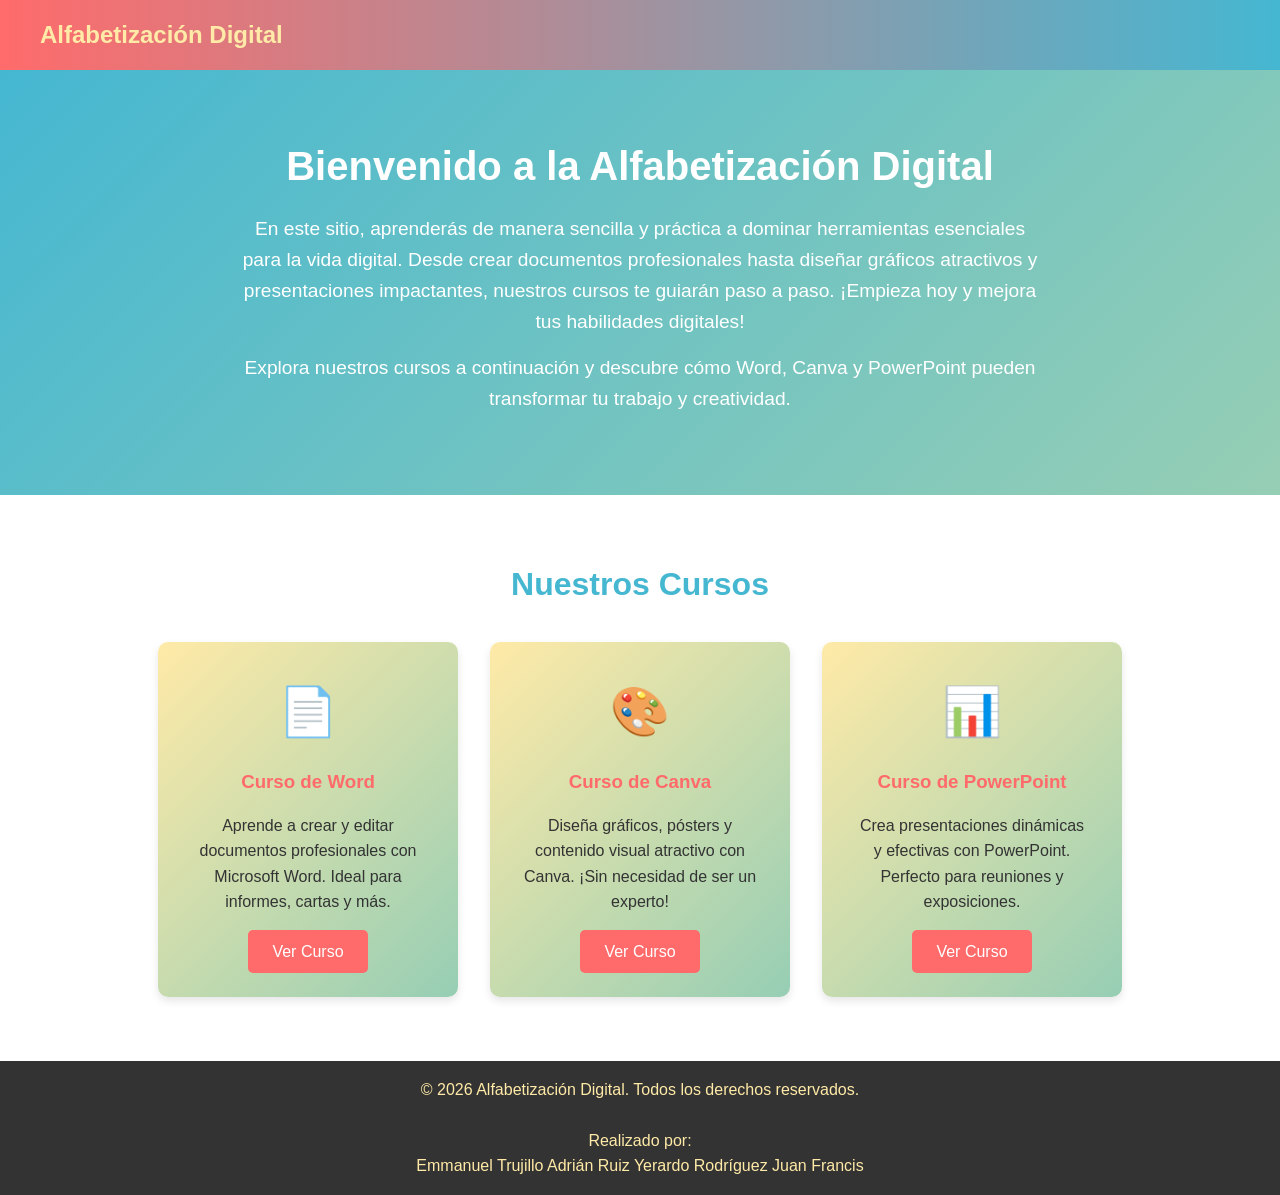
<file: index.html>
<!DOCTYPE html>
<html lang="es">
<head>
    <meta charset="UTF-8">
    <meta name="viewport" content="width=device-width, initial-scale=1.0">
    <title>Alfabetización Digital - Inicio</title>
    <link rel="stylesheet" href="styles.css">
</head>
<body>
    <header>
        <nav>
            <div class="logo">Alfabetización Digital</div>

            </div>
        </nav>
    </header>
    <main>
        <section class="hero">
            <h1>Bienvenido a la Alfabetización Digital</h1>
            <p>En este sitio, aprenderás de manera sencilla y práctica a dominar herramientas esenciales para la vida digital. Desde crear documentos profesionales hasta diseñar gráficos atractivos y presentaciones impactantes, nuestros cursos te guiarán paso a paso. ¡Empieza hoy y mejora tus habilidades digitales!</p>
            <p>Explora nuestros cursos a continuación y descubre cómo Word, Canva y PowerPoint pueden transformar tu trabajo y creatividad.</p>
        </section>
        <section class="cursos">
            <h2>Nuestros Cursos</h2>
            <div class="tarjetas">
                <div class="tarjeta">
                    <div class="icono">📄</div>
                    <h3>Curso de Word</h3>
                    <p>Aprende a crear y editar documentos profesionales con Microsoft Word. Ideal para informes, cartas y más.</p>
                    <a href="word.html" class="btn">Ver Curso</a>
                </div>
                <div class="tarjeta">
                    <div class="icono">🎨</div>
                    <h3>Curso de Canva</h3>
                    <p>Diseña gráficos, pósters y contenido visual atractivo con Canva. ¡Sin necesidad de ser un experto!</p>
                    <a href="canva.html" class="btn">Ver Curso</a>
                </div>
                <div class="tarjeta">
                    <div class="icono">📊</div>
                    <h3>Curso de PowerPoint</h3>
                    <p>Crea presentaciones dinámicas y efectivas con PowerPoint. Perfecto para reuniones y exposiciones.</p>
                    <a href="powerpoint.html" class="btn">Ver Curso</a>
                </div>
            </div>
        </section>
    </main>
    <footer>
        <p>&copy; 2026 Alfabetización Digital. Todos los derechos reservados.</p><br>
        <p>Realizado por: </p>
        <p>Emmanuel Trujillo Adrián Ruiz Yerardo Rodríguez Juan Francis

</p>
    </footer>
   
</body>
</html>
</file>
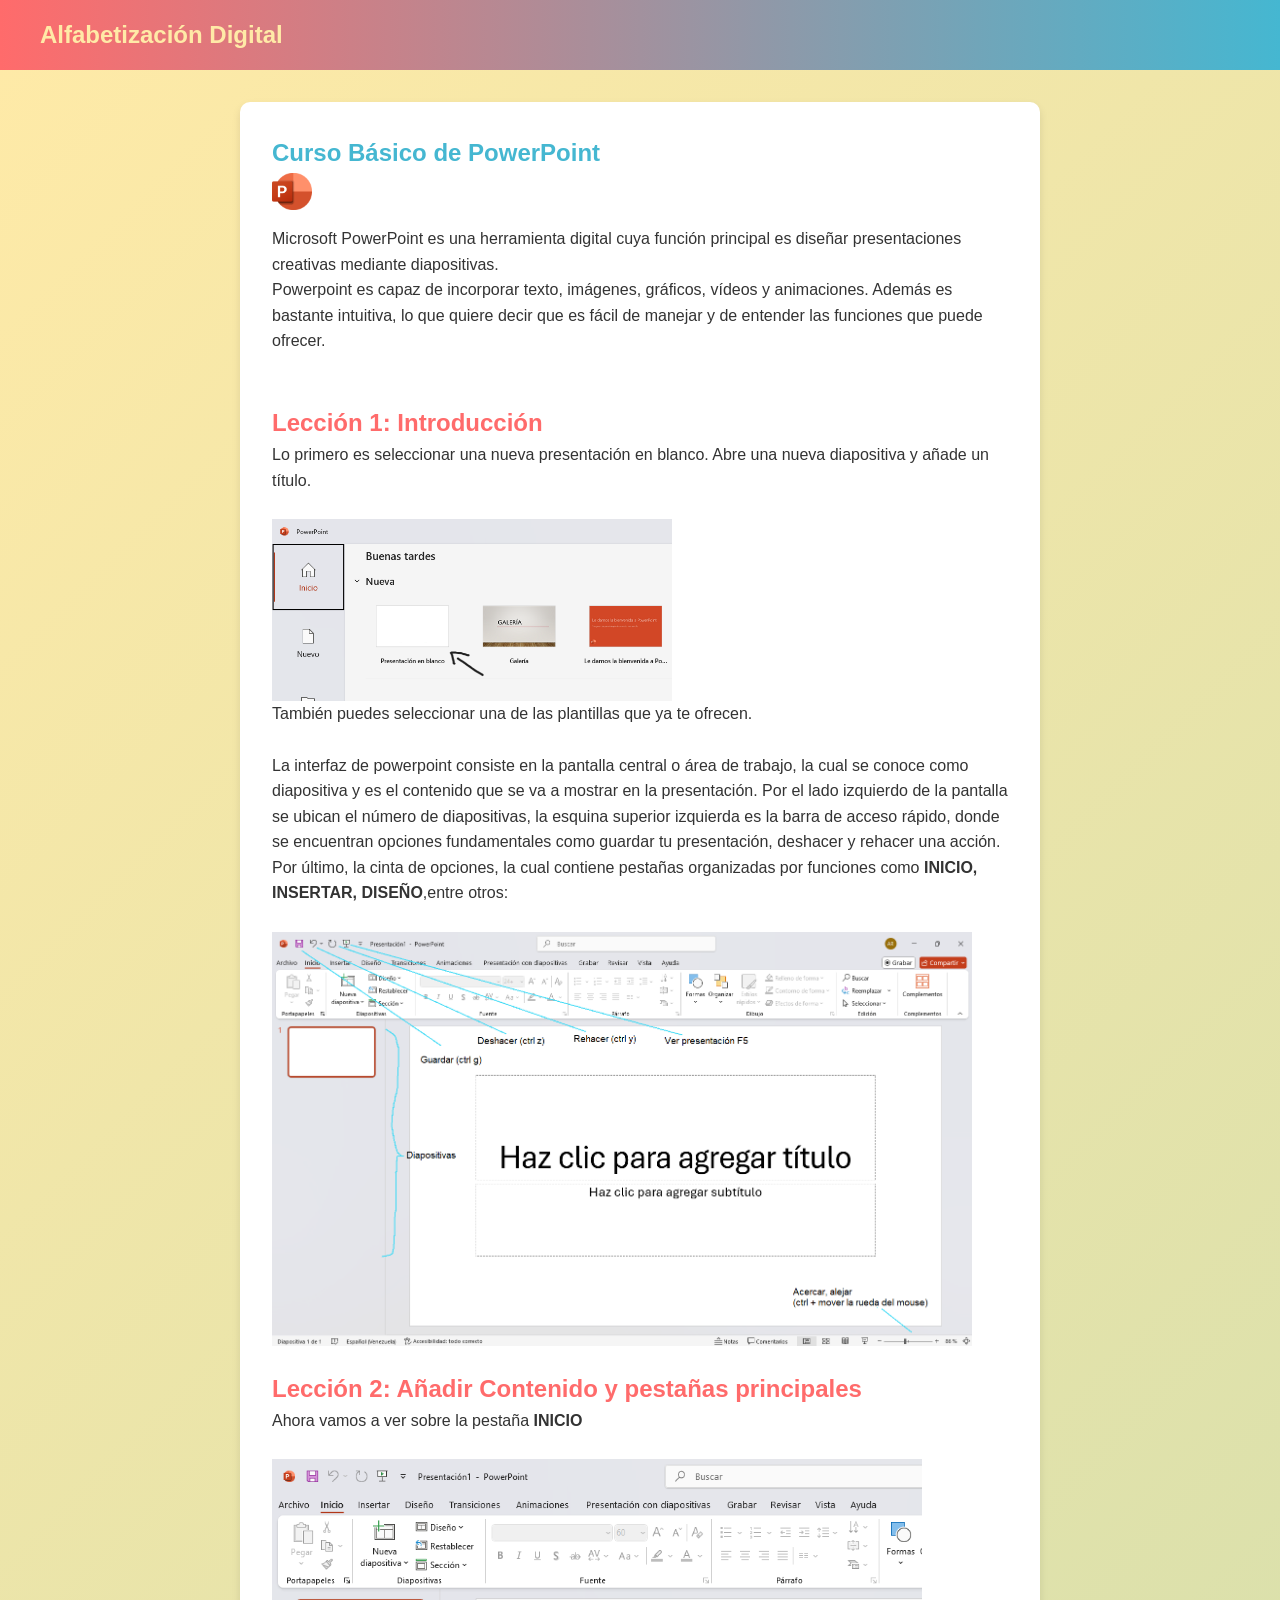
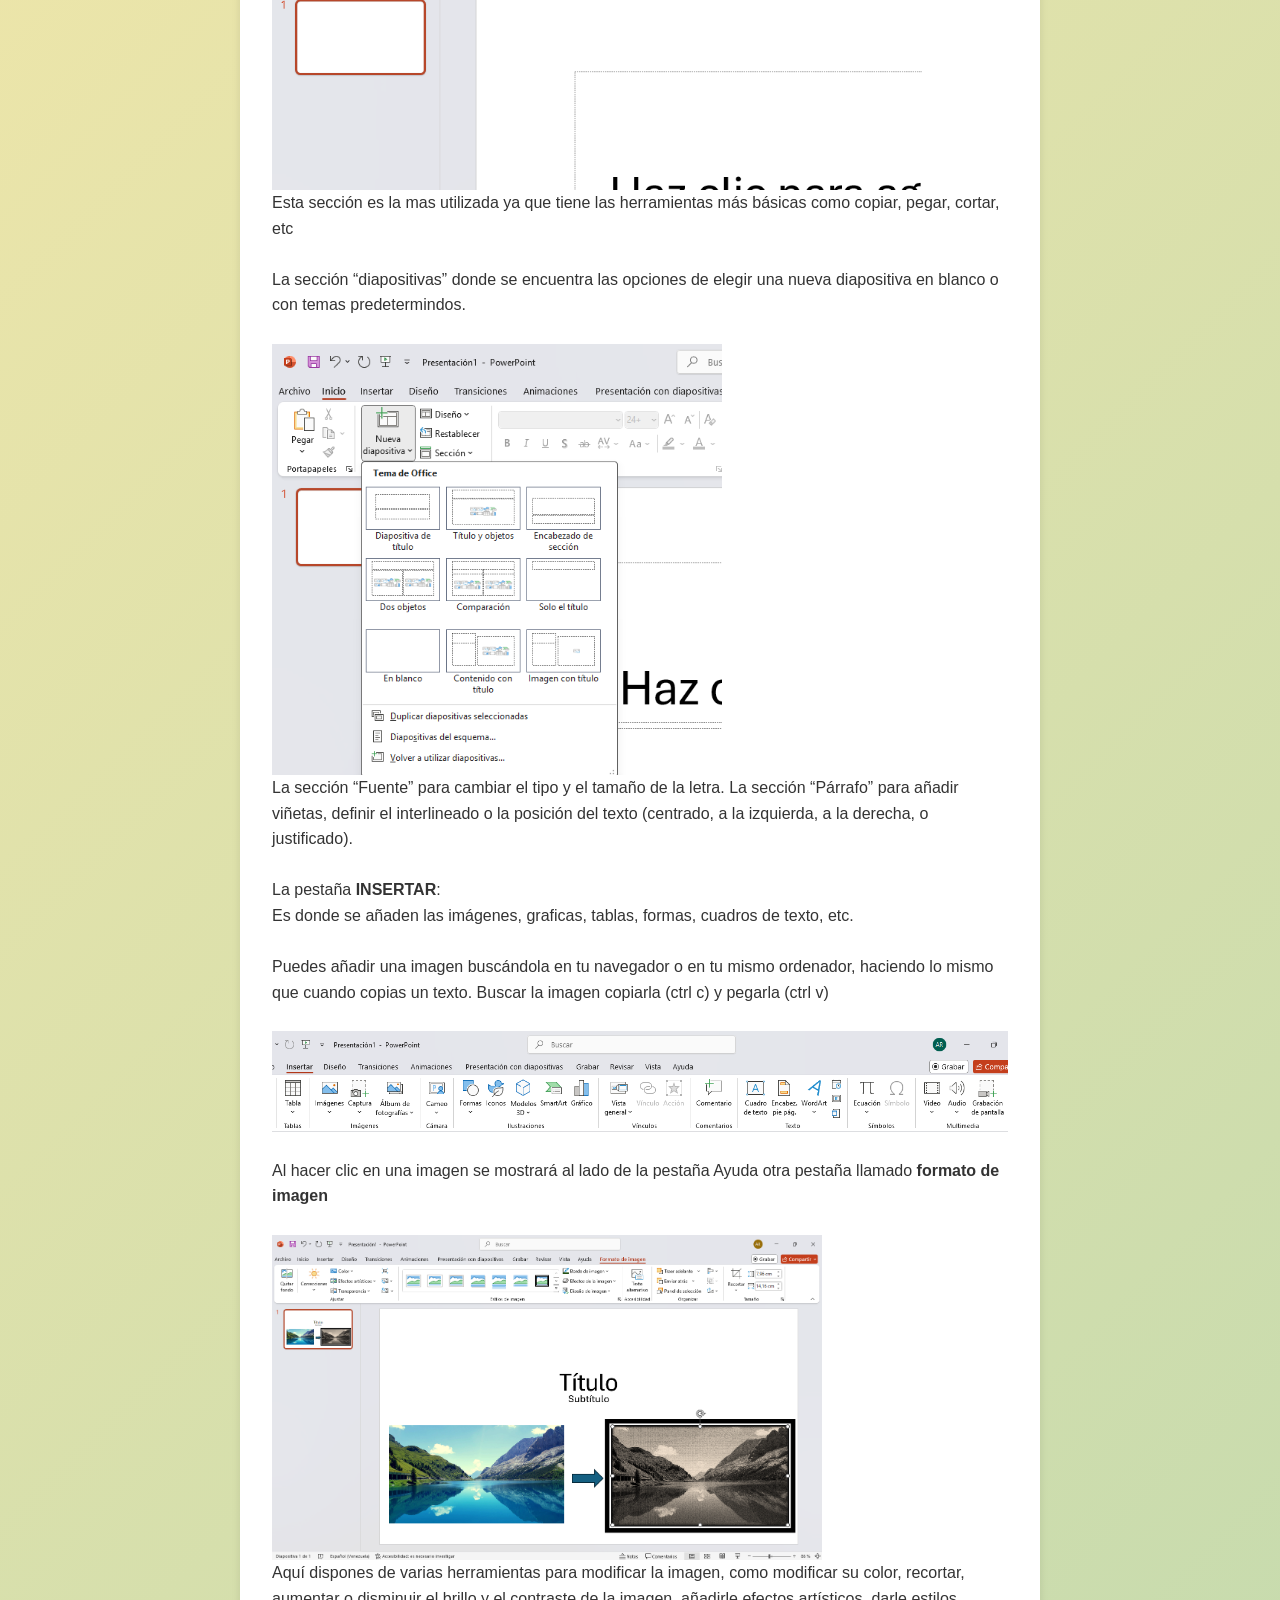
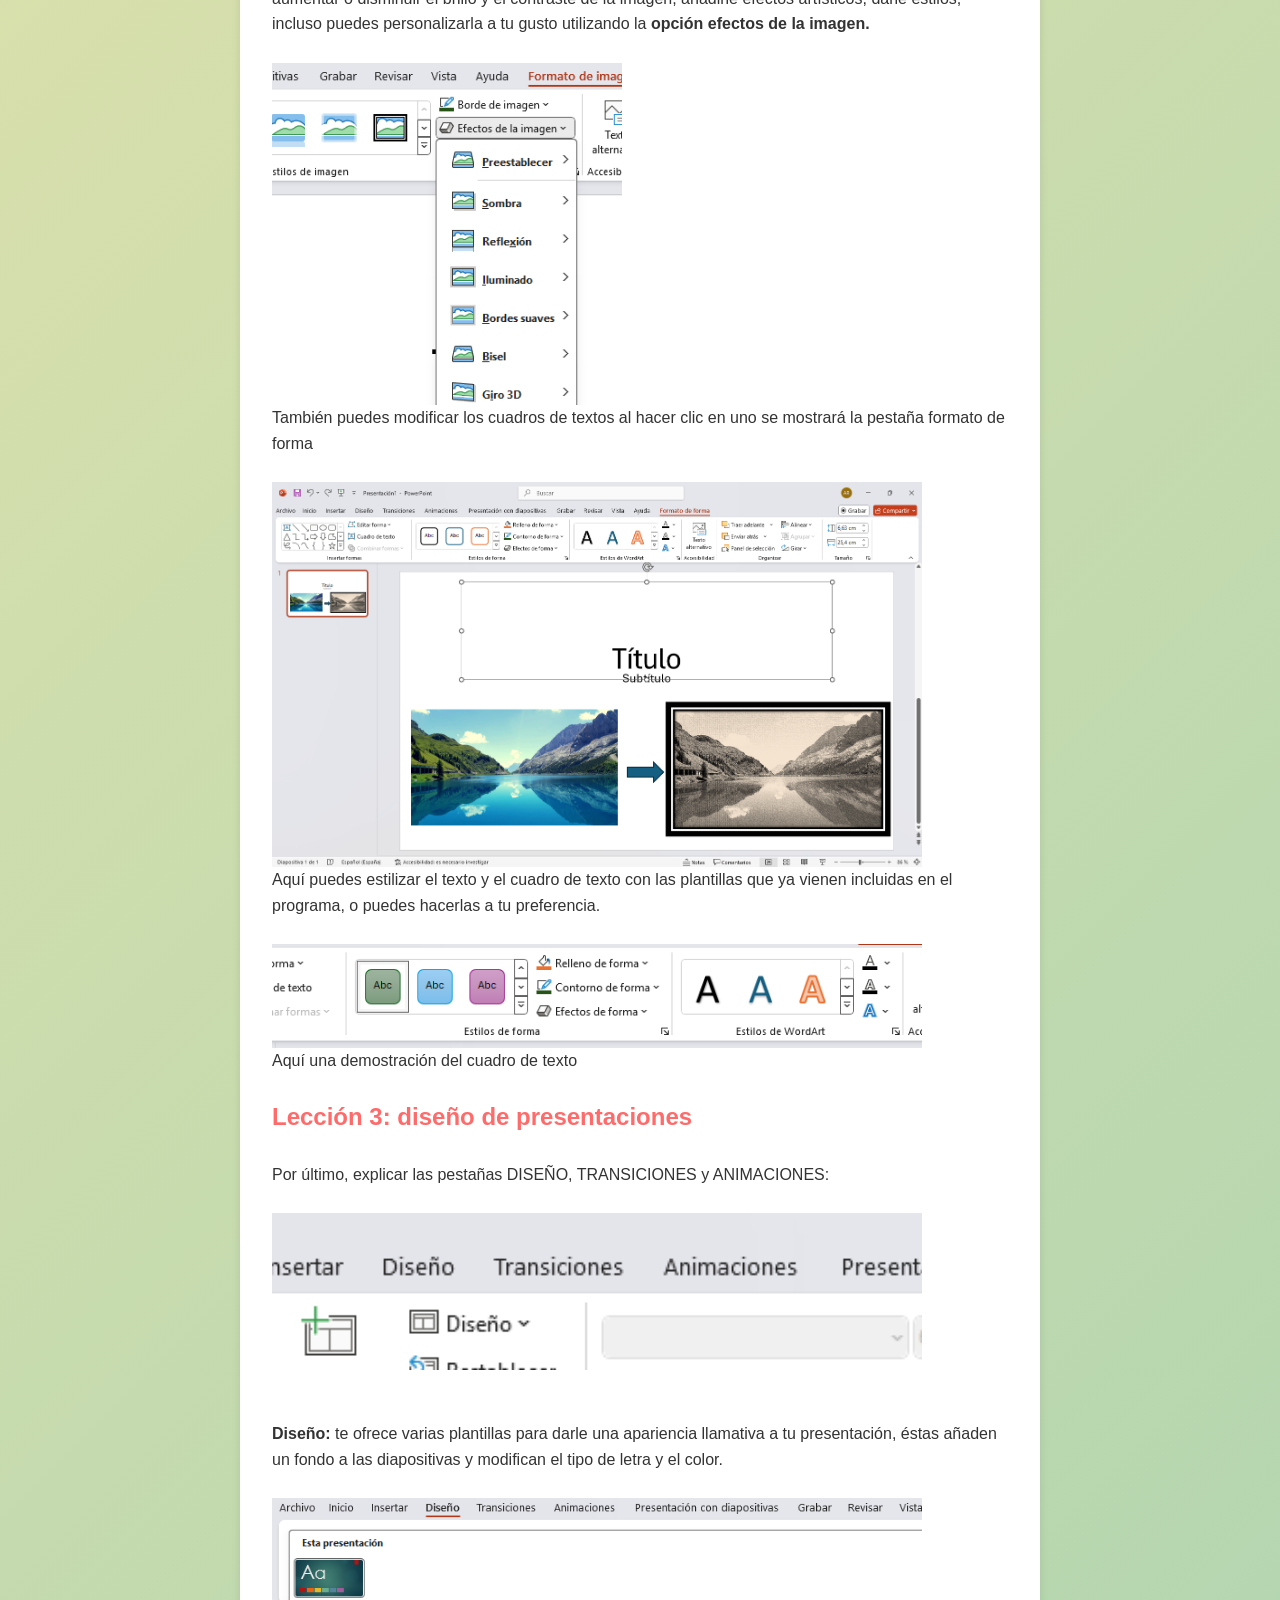
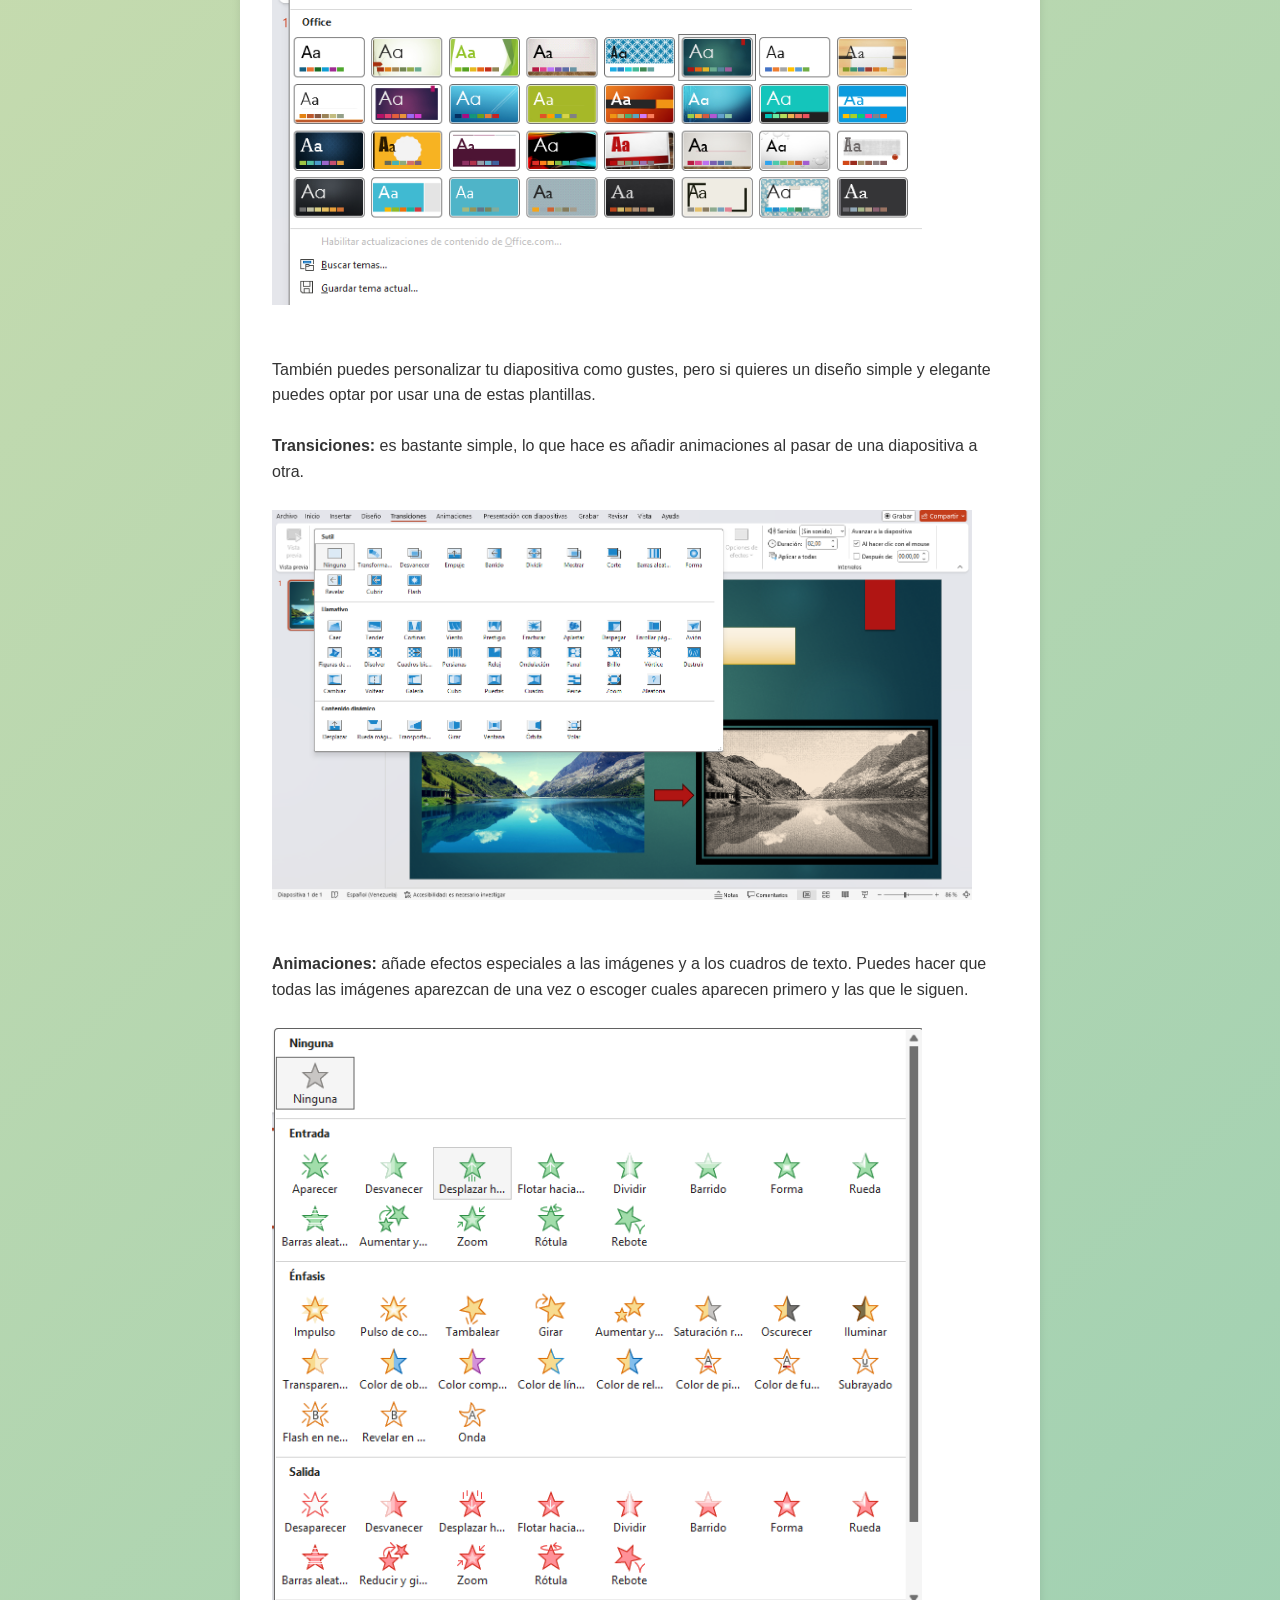
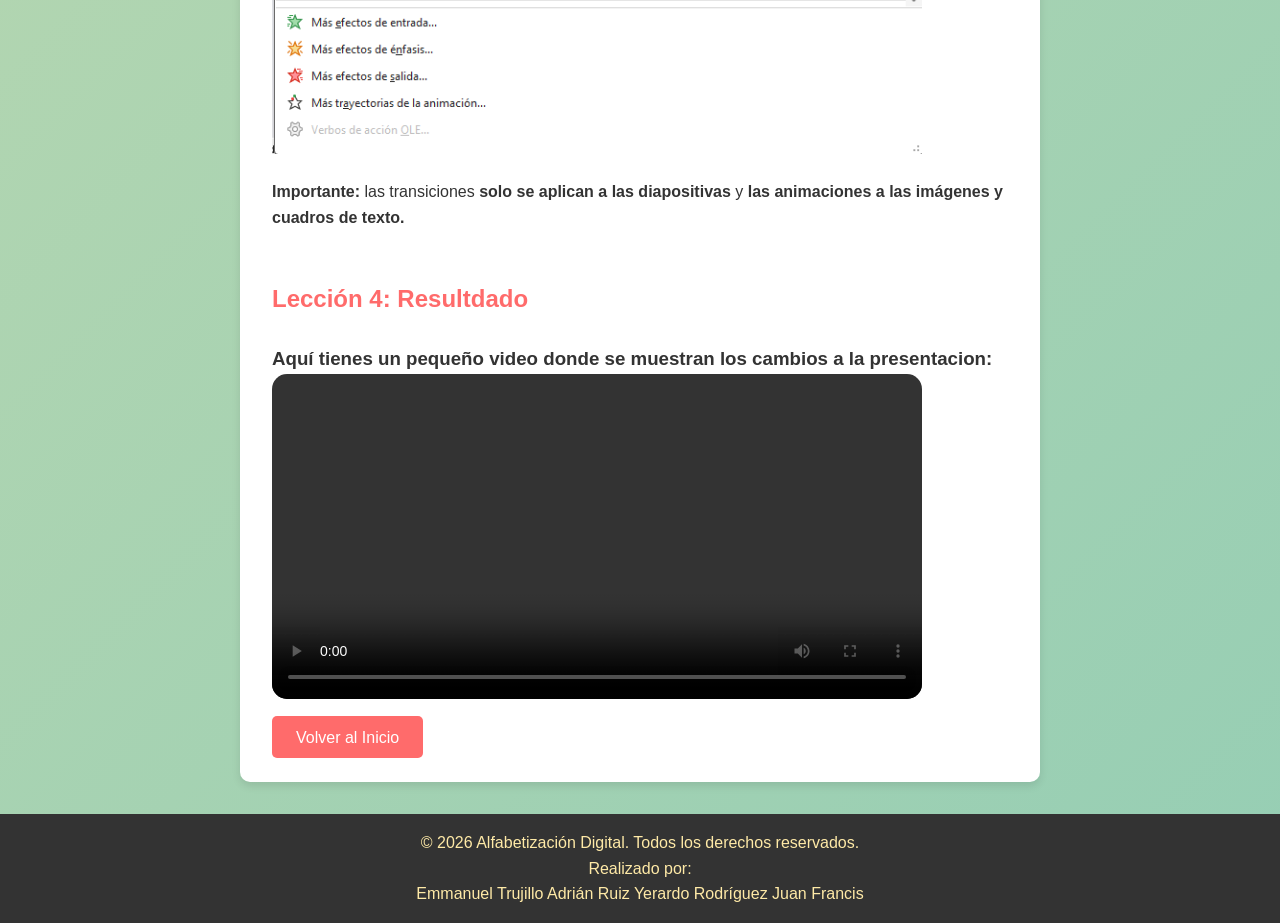
<file: powerpoint.html>
<!DOCTYPE html>
<html lang="es">
<head>
    <meta charset="UTF-8">
    <meta name="viewport" content="width=device-width, initial-scale=1.0">
    <title>Curso de PowerPoint</title>
    <link rel="stylesheet" href="styles.css">
</head>
<body>
    <header>
        <nav>
            <div class="logo">Alfabetización Digital</div>

        </nav>
    </header>
    <main>
        <section class="course">
            <h1>Curso Básico de PowerPoint <img src="imagenes/img powerpoint.png" alt="" width="40">  </h1>

            <p>Microsoft PowerPoint es una herramienta digital cuya función principal es
            diseñar presentaciones creativas mediante diapositivas. <br><p>Powerpoint es capaz de
            incorporar texto, imágenes, gráficos, vídeos y animaciones. Además es bastante 
            intuitiva, lo que quiere decir que es fácil de manejar y de entender las funciones que
            puede ofrecer.</p>  </p><br>
            
            <div class="content">
                <h2>Lección 1: Introducción 
                </h2>
                <p>Lo primero es seleccionar una nueva presentación en blanco. Abre una nueva diapositiva y añade un título.</p><br>
                <img src="imagenes/PP_1.png" alt="" width="400">
                <p>También puedes seleccionar una de las plantillas que ya te ofrecen.</p><br>

                <p>La interfaz de powerpoint consiste en la pantalla central o área de trabajo, la cual se conoce como diapositiva y es el contenido que se va a mostrar en la presentación. Por el lado izquierdo de la pantalla se ubican el número de diapositivas, la esquina superior izquierda es la barra de acceso rápido, donde se encuentran opciones fundamentales como guardar tu presentación, deshacer y rehacer una acción. Por último, la cinta de opciones, la cual contiene pestañas organizadas por funciones como <strong>INICIO, INSERTAR, DISEÑO</strong>,entre otros: </p><br>
                <img src="imagenes/PP_5.png" alt="" width="700">

                <h2>Lección 2: Añadir Contenido y pestañas principales</h2>
                <p>Ahora vamos a ver sobre la pestaña <strong>INICIO </strong> </p><br>
                <img src="imagenes/PP_2.png" alt="" width="650">
                <p>Esta sección es la mas utilizada ya que tiene las herramientas más básicas como copiar, pegar, cortar, etc</p><br>
                
                <p>La sección “diapositivas” donde se encuentra las opciones de elegir una nueva diapositiva en blanco o con temas predetermindos. </p><br>
                <img src="imagenes/PP_7.png" alt="" width="450">
                <p>La sección “Fuente” para cambiar el tipo y el tamaño de la letra. La sección “Párrafo” para añadir viñetas, definir el interlineado o la posición del texto (centrado, a la izquierda, a la derecha, o justificado).</p>
                <br>
                <p>La pestaña <strong>INSERTAR</strong>: <br>
                Es donde se añaden las imágenes, graficas, tablas, formas, cuadros de texto, etc. </p><br>

                <p>Puedes añadir una imagen buscándola en tu navegador o en tu mismo ordenador, haciendo lo mismo que cuando copias un texto. Buscar la imagen copiarla (ctrl c) y pegarla (ctrl v)</p><br>
                <img src="imagenes/PP_3.png" alt="" width="760">
                <br>

                <p>Al hacer clic en una imagen se mostrará al lado de la pestaña Ayuda otra  pestaña llamado  <strong>formato de imagen </strong> </p><br>

                    <img src="imagenes/PP_8.png" alt="" width="550">

                <p>Aquí dispones de varias herramientas para modificar la imagen, como modificar su color, recortar, aumentar o disminuir el brillo y el contraste de la imagen, añadirle efectos artísticos, darle estilos, incluso puedes personalizarla a tu gusto utilizando la <strong>opción efectos de la imagen. </strong></p><br>

                <img src="imagenes/PP_9.png" alt="" width="350">

                <p>También puedes modificar los cuadros de textos al hacer clic en uno se mostrará la pestaña  formato de forma </p><br>

                <img src="imagenes/PP_10.png" alt="" width="650">

                <p>Aquí puedes estilizar el texto y el cuadro de texto con las plantillas que ya vienen incluidas en el programa, o puedes hacerlas a tu preferencia.</p><br>

                <img src="imagenes/PP_12.png" alt="" width="650">

                <p>Aquí una demostración del cuadro de texto</p>

                <h2>Lección 3: diseño de presentaciones</h2><br>
                <p>Por último, explicar las pestañas DISEÑO, TRANSICIONES y ANIMACIONES: </p><br>

                <img src="imagenes/PP_6.png" alt="" width="650"><br>
                
                <br><p><strong>Diseño:</strong> te ofrece varias plantillas para darle una apariencia llamativa a tu presentación, éstas añaden un fondo a las diapositivas y modifican el tipo de letra y el color. </p><br>

                <img src="imagenes/PP_4.png" alt="" width="650"><br>

                <br><p>También puedes personalizar tu diapositiva como gustes, pero si quieres un diseño simple y elegante puedes optar por usar una de estas plantillas.</p><br>

                <p><strong>Transiciones:</strong> es bastante simple, lo que hace es añadir animaciones al pasar de una diapositiva a otra.</p><br>

                <img src="imagenes/PP_13.png" alt="" width="700"><br>

                <br><p><strong>Animaciones:</strong> añade efectos especiales a las imágenes y a los cuadros de texto. Puedes hacer que todas las imágenes aparezcan de una vez o escoger cuales aparecen primero y las que le siguen.</p><br>

                    <img src="imagenes/PP_14.png" alt="" width="650">

                <br><p><strong>Importante:</strong> las transiciones <strong>solo se aplican a las diapositivas</strong> y <strong>las animaciones a las imágenes y cuadros de texto.</strong></p><br>

                <h2>Lección 4: Resultdado</h2><br>
                <h3>Aquí tienes un pequeño video donde se muestran los cambios a la presentacion: </h3>

             <video class="video" controls>

                    <source src="Vid_PP.mp4" type="video/mp4"> 
                    Tu navegador no es apto para mp4
            </video><br>
                
               
            </div>
            <a href="index.html" class="btn">Volver al Inicio</a>
        </section>
    </main>
    <footer>
        <p>&copy; 2026 Alfabetización Digital. Todos los derechos reservados.</p>
        <p>Realizado por: </p>
        <p>Emmanuel Trujillo Adrián Ruiz Yerardo Rodríguez Juan Francis
    </footer>

</body>
</html>
</file>
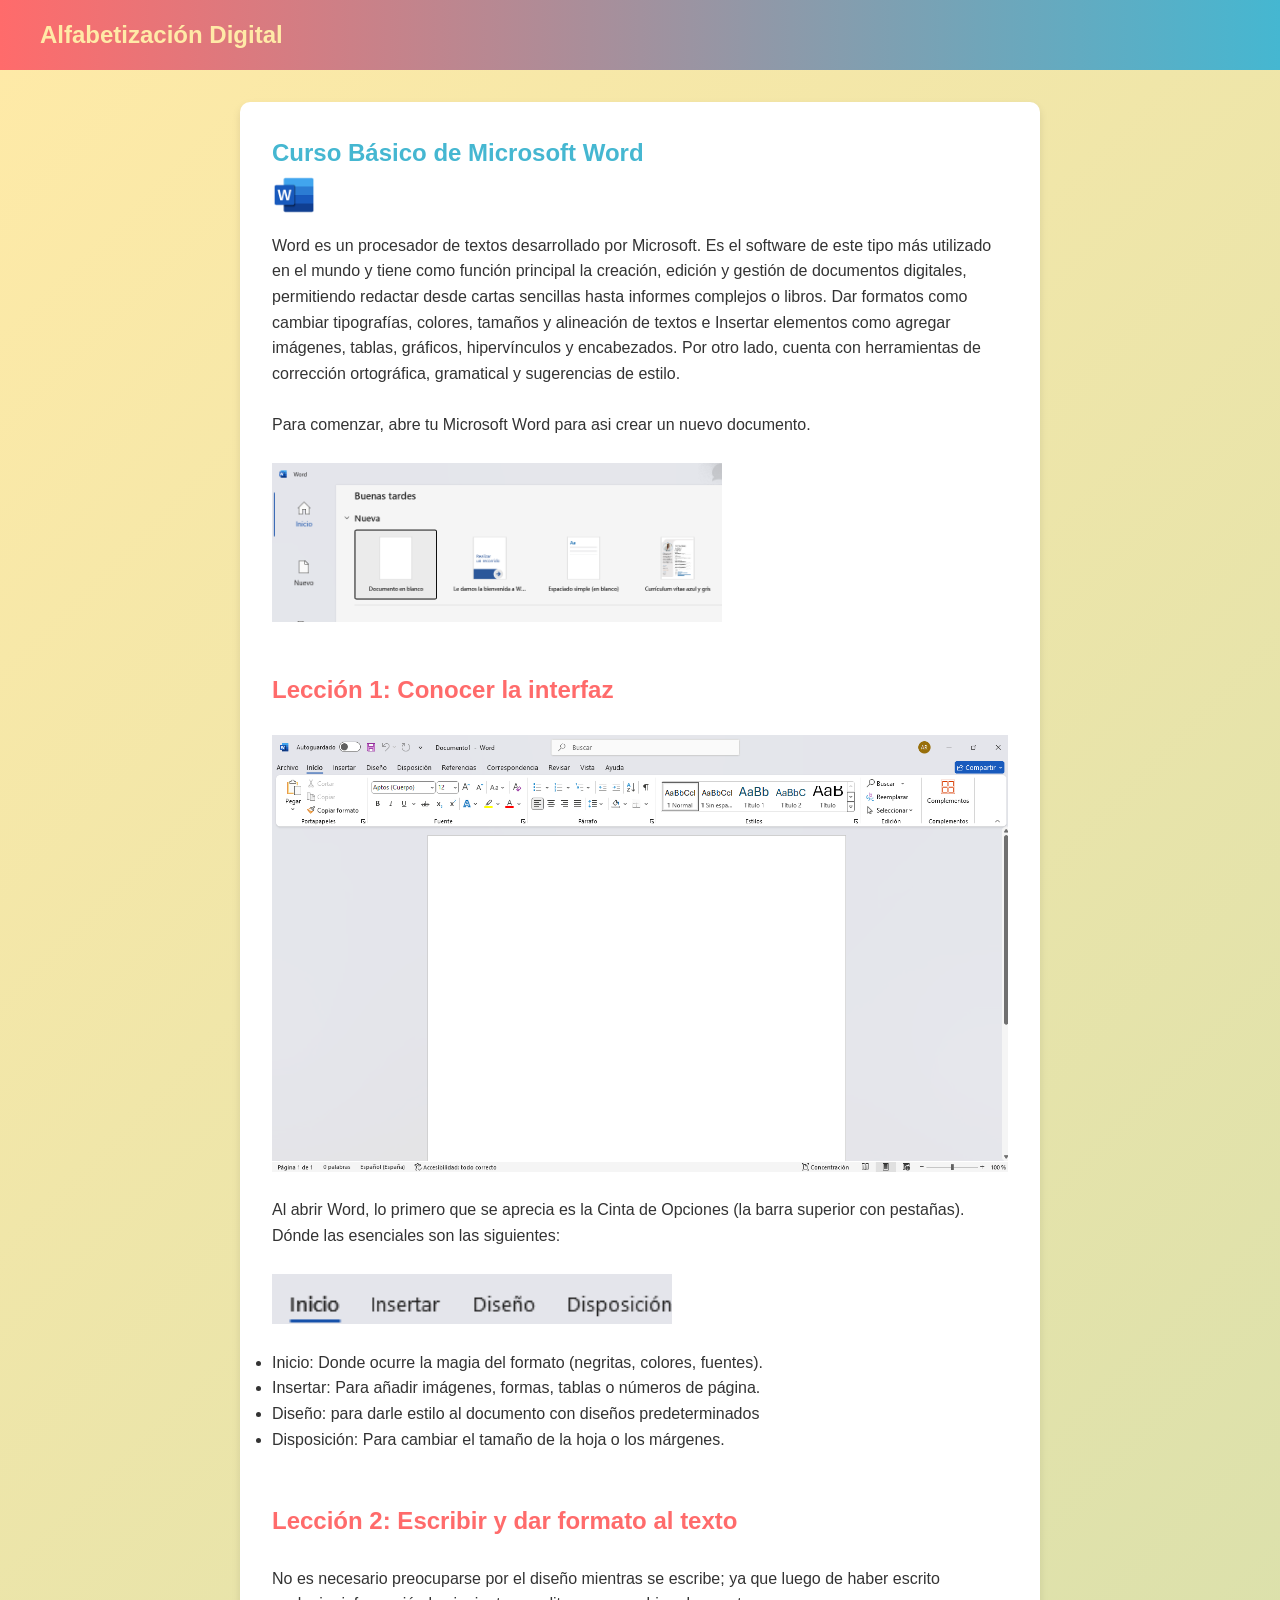
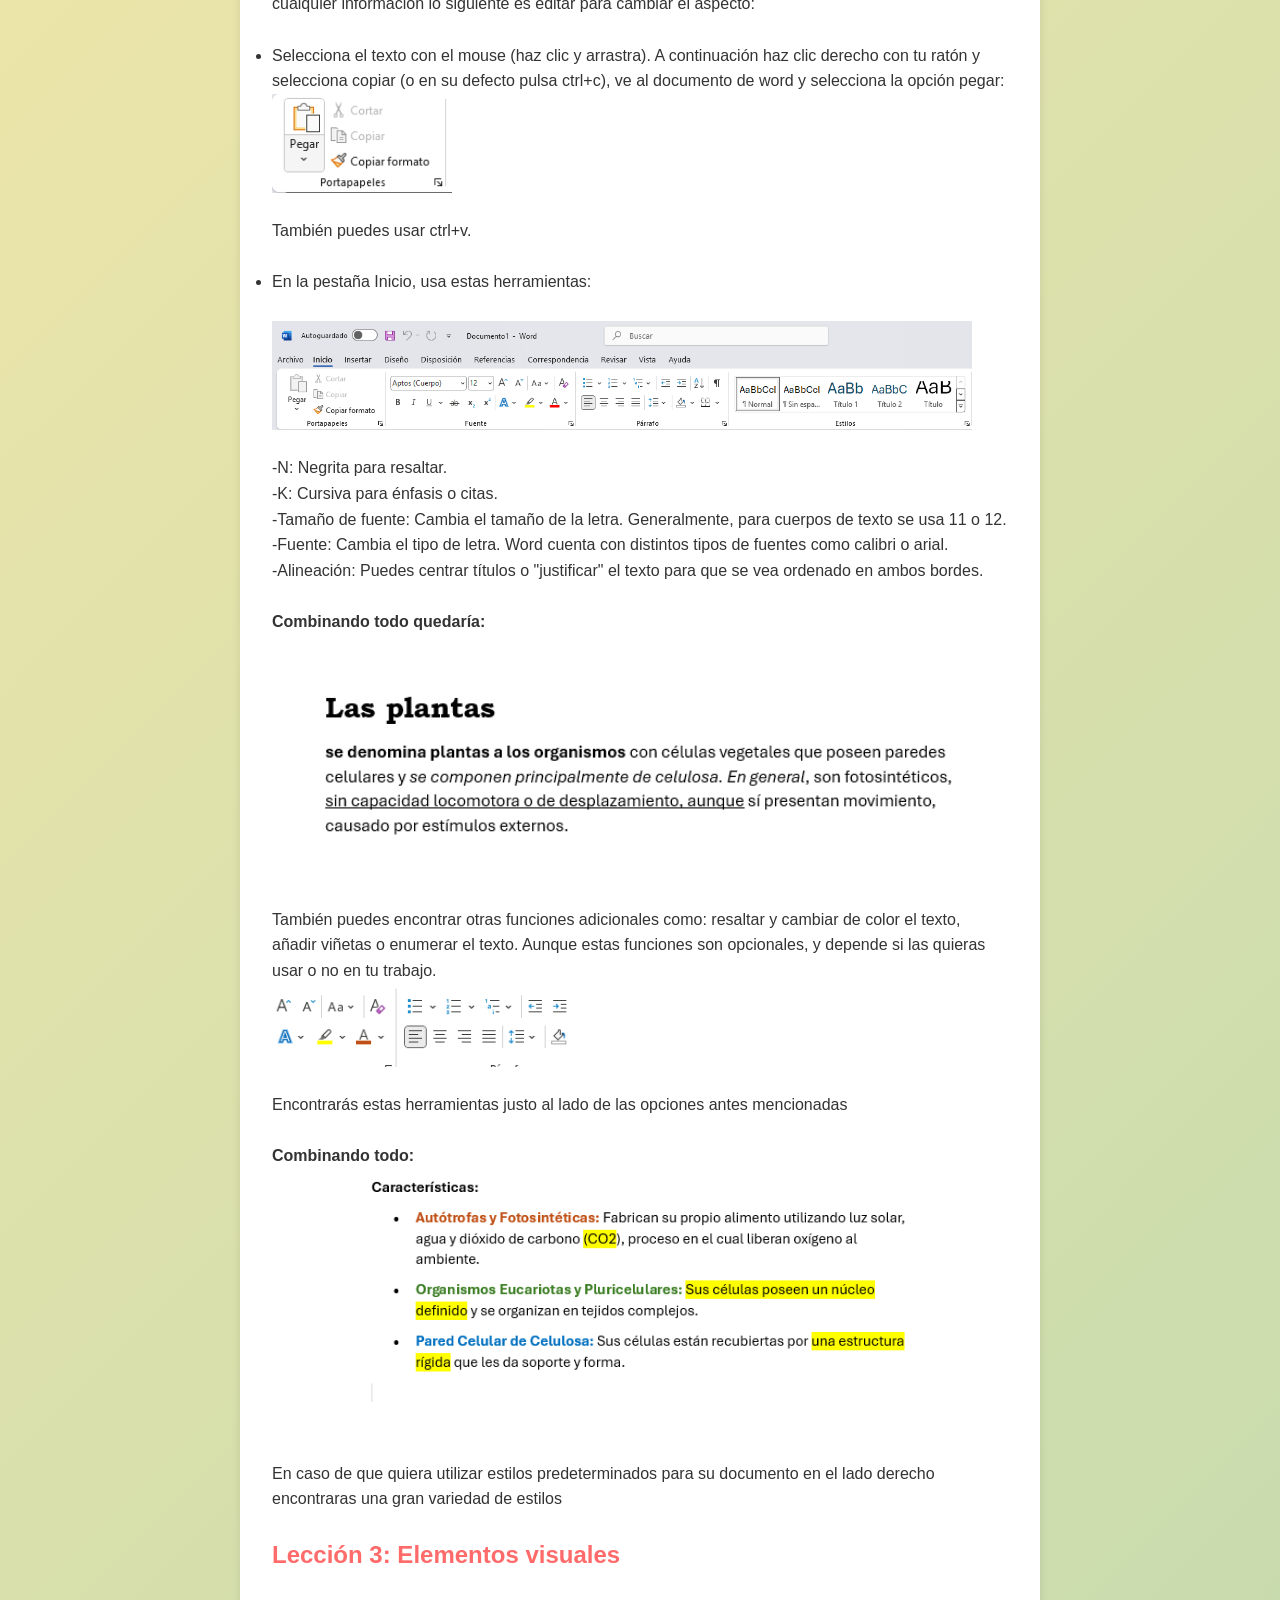
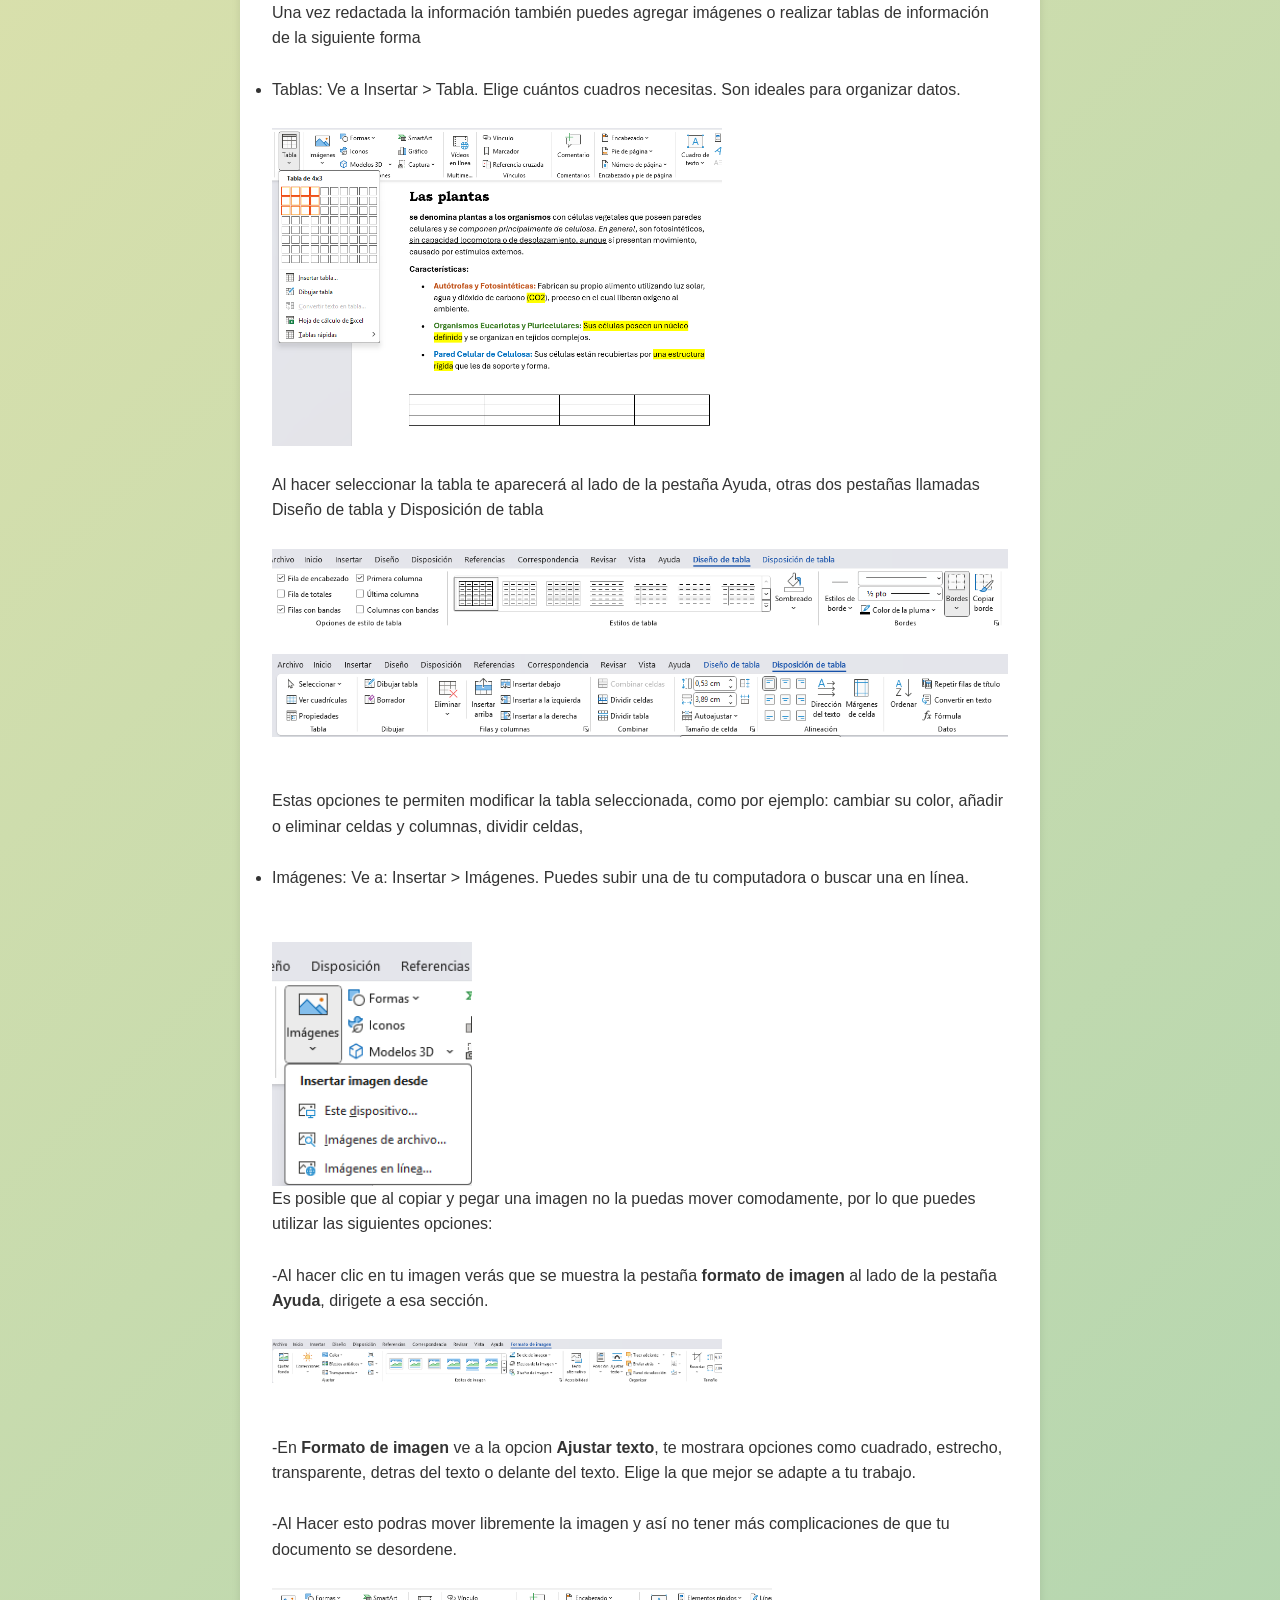
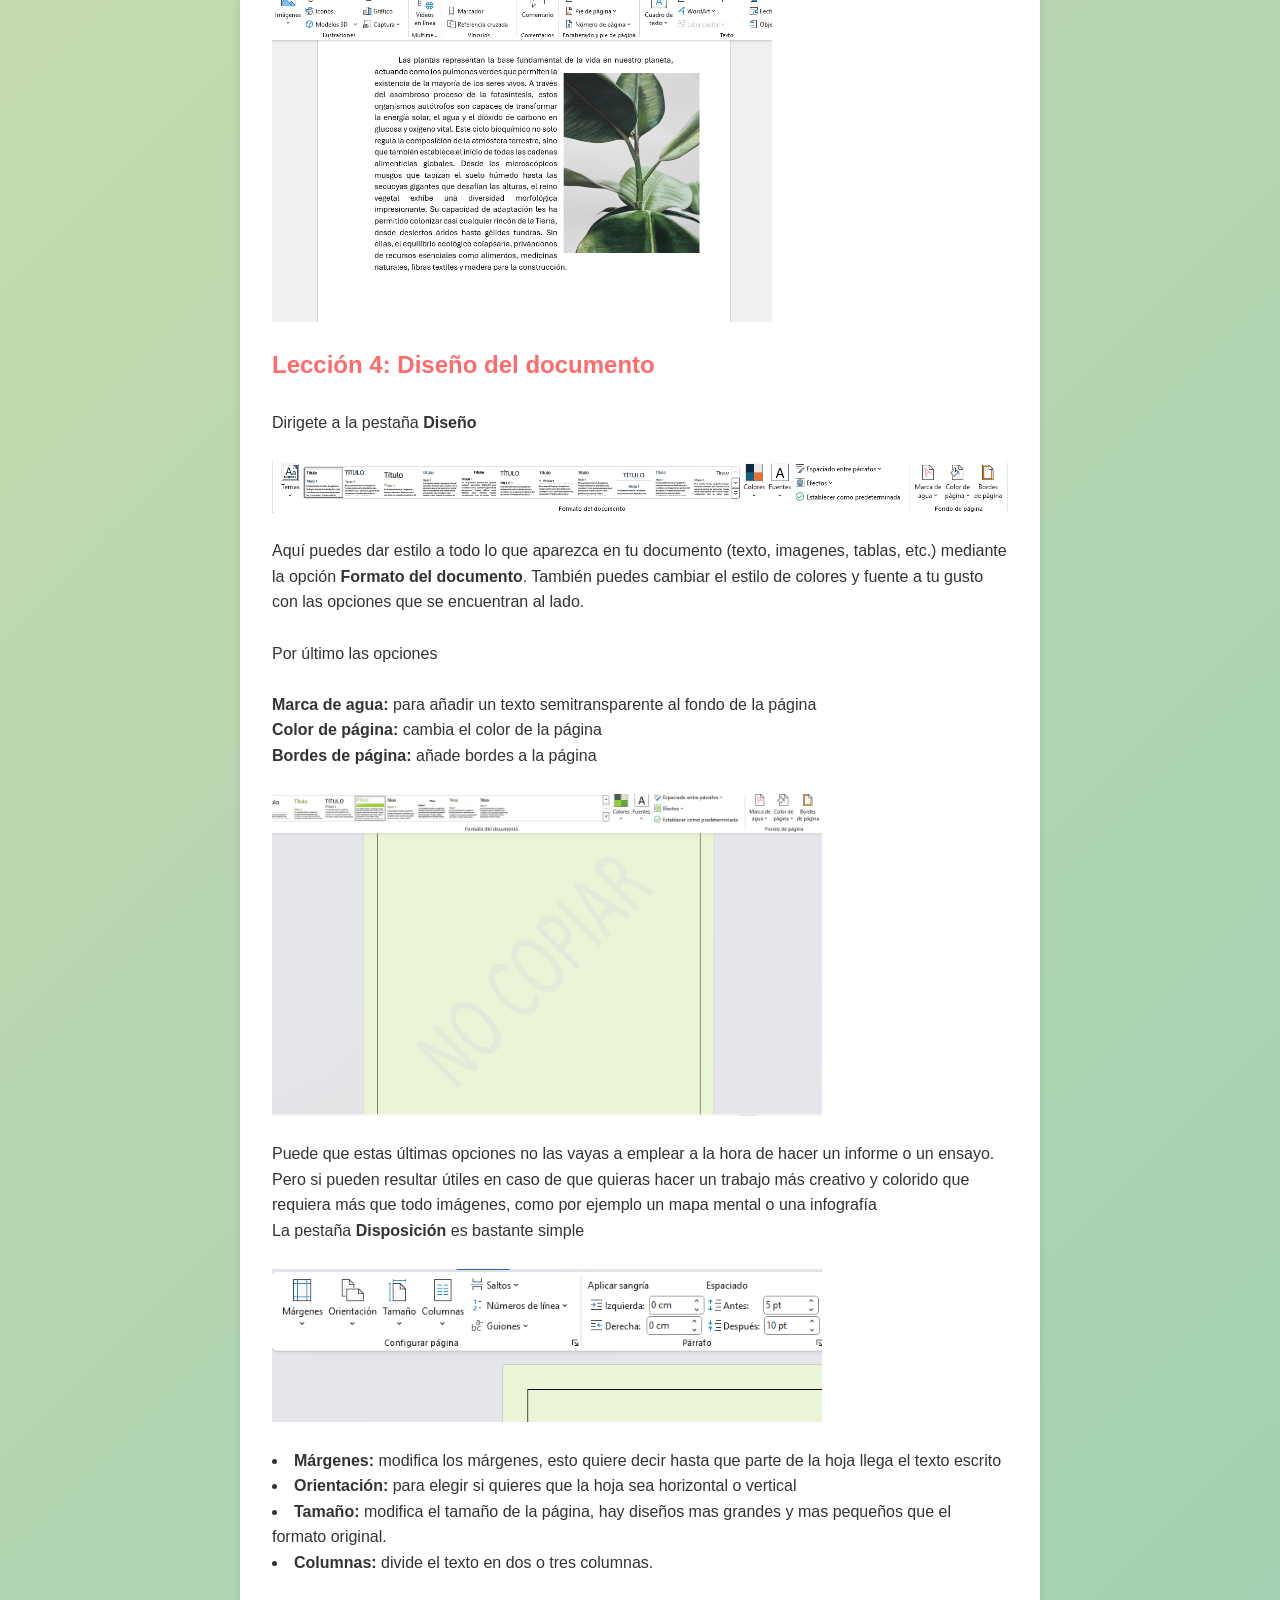
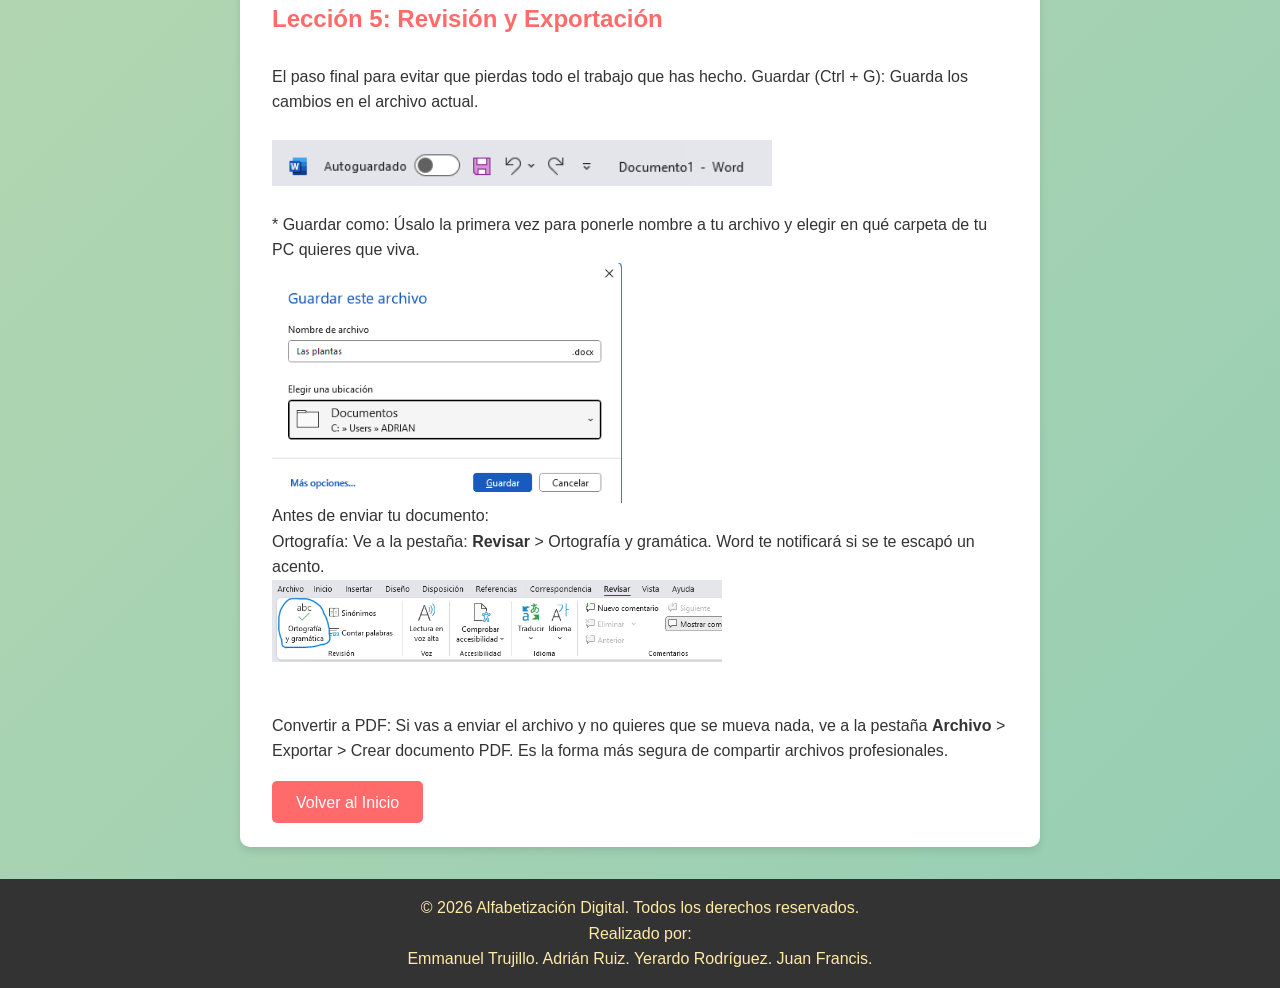
<file: word.html>
<!DOCTYPE html>
<html lang="es">
<head>
    <meta charset="UTF-8">
    <meta name="viewport" content="width=device-width, initial-scale=1.0">
    <title>Curso de Word</title>
    <link rel="stylesheet" href="styles.css">
</head>
<body>
    <header>
        <nav>
            <div class="logo">Alfabetización Digital</div>

        </nav>
    </header>
    <main>
        <section class="course">
            <h1>Curso Básico de Microsoft Word <img src="imagenes/img word.png" alt="" width="44"></h1>

            <p>Word es un procesador de textos desarrollado por Microsoft. Es el software de este tipo más utilizado en el mundo y tiene como función principal la creación, edición y gestión de documentos digitales, permitiendo redactar desde cartas sencillas hasta informes complejos o libros. Dar formatos como cambiar tipografías, colores, tamaños y alineación de textos e Insertar elementos como agregar imágenes, tablas, gráficos, hipervínculos y encabezados. Por otro lado, cuenta con herramientas de corrección ortográfica, gramatical y sugerencias de estilo.</p> 

            <br><div class="content">
                <p>Para comenzar, abre tu Microsoft Word para asi crear un nuevo documento.</p> <br>
            <img src="imagenes/Word_(6).png" alt="" width="450"><br>
                <h2>Lección 1: Conocer la interfaz</h2><br>

                <img src="imagenes/Word_(7).png" alt="" width="750"><br>
                
                <p>Al abrir Word, lo primero que se aprecia es la Cinta de Opciones (la barra superior con pestañas). Dónde las esenciales son las siguientes:</p><br>
                    <img src="imagenes/Word_(8).png" alt="" width="400">
                <br>
                <p>
                <ul>
                    <li>Inicio: Donde ocurre la magia del formato (negritas, colores, fuentes).</li>
                    <li>Insertar: Para añadir imágenes, formas, tablas o números de página.</li>
                    <li>Diseño: para darle estilo al documento con diseños predeterminados</li>
                    <li>Disposición: Para cambiar el tamaño de la hoja o los márgenes.</li><br>
                    
                </ul>
                </p>
                <h2>Lección 2: Escribir y dar formato al texto</h2><br>
                <p>No es necesario preocuparse por el diseño mientras se escribe; ya que luego de haber escrito cualquier información lo siguiente es editar para cambiar el aspecto: </p>
                <p>
                <ul><br>
                    <li>Selecciona el texto con el mouse (haz clic y arrastra). A continuación haz clic derecho con tu ratón y selecciona copiar (o en su defecto pulsa ctrl+c), ve al documento de word y selecciona la opción pegar: <img src="imagenes/Word_(18).png" alt="" width="180"><br> También puedes usar ctrl+v.</li><br>
                    <li>En la pestaña Inicio, usa estas herramientas:
                    </li><br>
                  
                         <img src="imagenes/Word_(12).png" alt="" width="700" height="100"><br>
                </ul>
                </p>
                <p>
                    -N: Negrita para resaltar. <br> 
                    -K: Cursiva para énfasis o citas. <br> 
                    -Tamaño de fuente: Cambia el tamaño de la letra. Generalmente, para cuerpos de texto se usa 11 o 12. <br> 
                    -Fuente: Cambia el tipo de letra. Word cuenta con distintos tipos de fuentes como calibri o arial. <br> 
                    -Alineación: Puedes centrar títulos o "justificar" el texto para que se vea ordenado en ambos bordes. <br>
                    
                </p><br>
                <p><strong>Combinando todo quedaría: </strong> </p><br>
                        <img src="imagenes/Word_(13).png" alt="" width="750"><br>
                    
                        <p>También puedes encontrar otras funciones adicionales como: resaltar y cambiar de color el texto, añadir viñetas o enumerar el texto. Aunque estas funciones son opcionales, y depende si las quieras usar o no en tu trabajo.
                            <img src="imagenes/Word_(16).png" alt="" width="300"> <br>
                        Encontrarás estas herramientas justo al lado de las opciones antes mencionadas</p> <br>
                        
                        <p><strong>Combinando todo:</strong> </p>
                        <img src="imagenes/Word_(17).png" alt="" width="650"><br>

                        <p>En caso de que quiera utilizar estilos predeterminados para su documento en el lado derecho encontraras una gran variedad de estilos</p>

                <h2>Lección 3: Elementos visuales</h2><br>

                <p>Una vez redactada la información también puedes agregar imágenes o realizar tablas de información de la siguiente forma </p><br>
                    <ul>
                        <li>Tablas: Ve a Insertar > Tabla. Elige cuántos cuadros necesitas. Son ideales para    organizar datos.</li><br>
                        <img src="imagenes/Word_(2).png" alt="" width="450"><br>

                            <p>Al hacer seleccionar la tabla te aparecerá al lado de la pestaña Ayuda, otras dos pestañas llamadas Diseño de tabla y Disposición de tabla </p><br>
                            <img src="imagenes/Word_(9).png" alt="" width="750">
                            <br><img src="imagenes/Word_(10).png" alt="" width="750"><br>
                            <br><p>Estas opciones te permiten modificar la tabla seleccionada, como por ejemplo: cambiar su color, añadir o eliminar celdas y columnas, dividir celdas, </p><br>

                        <li>Imágenes: Ve a: Insertar > Imágenes. Puedes subir una de tu computadora o buscar una en línea.</li><br>
                        <br><img src="imagenes/Word_(3).png" alt="" width="200">
                        <p>Es posible que al copiar y pegar una imagen no la puedas mover comodamente, por lo que puedes utilizar las siguientes opciones: <br>

                        <br>-Al hacer clic en tu imagen verás que se muestra la pestaña <strong>formato de imagen</strong> al  lado de la pestaña <strong>Ayuda</strong>, dirigete a esa sección.<br>
                        <br><img src="imagenes/Word_(19).png" alt="" width="450"><br>

                        <br>-En <strong>Formato de imagen </strong>ve a la opcion <strong>Ajustar texto</strong>, te mostrara opciones como cuadrado, estrecho, transparente, detras del texto o delante del texto. Elige la que mejor se adapte a tu trabajo. <br>

                        <br>-Al Hacer esto podras mover libremente la imagen y así no tener más complicaciones de que tu documento se desordene. 
                        </p><br>
                        <img src="imagenes/Word_(4).png" alt="" width="500">

                    </ul>

                    

                <h2>Lección 4: Diseño del documento </h2><br>
                    <p>Dirigete a la pestaña <strong>Diseño</strong> </p><br>
                    <img src="imagenes/Word_(20).png" alt="" width="750"><br>
                    <p>Aquí puedes dar estilo a todo lo que aparezca en tu documento (texto, imagenes, tablas, etc.) mediante la opción <strong>Formato del documento</strong>. También puedes cambiar el estilo de colores y fuente a tu gusto con las opciones que se encuentran al lado. </p> <br>

                    <p>Por último las opciones <br>
                        <br><strong>Marca de agua:</strong> para añadir un texto semitransparente al fondo de la página<br>
                        <strong>Color de página:</strong> cambia el color de la página<br>
                        <strong>Bordes de página:</strong> añade bordes a la página<br></p>
                        <br><img src="imagenes/Word_(21).png" alt="" width="550"><br>
                        <p>Puede que estas últimas opciones no las vayas a emplear a la hora de hacer un informe o un ensayo. Pero si pueden resultar útiles en caso de que quieras hacer un trabajo más creativo y colorido que requiera más que todo imágenes, como por ejemplo un mapa mental o una infografía  </p>

                    <p>La pestaña <strong>Disposición</strong> es bastante simple </p><br>
                    <img src="imagenes/Word_(22).png" alt="" width="550"><br>
                    <p>
                        <li><strong>Márgenes:</strong> modifica los márgenes, esto quiere decir hasta que parte de la hoja llega el texto escrito</li>
                        <li><strong>Orientación:</strong> para elegir si quieres que la hoja sea horizontal o vertical </li>
                        <li><strong>Tamaño:</strong> modifica el tamaño de la página, hay diseños mas grandes y mas pequeños que el formato original.</li>
                        <li><strong>Columnas:</strong> divide el texto en dos o tres columnas.</li>
                    </p>

                <h2>Lección 5: Revisión y Exportación</h2><br>
                <p>El paso final para evitar que pierdas todo el trabajo que has hecho.
                    Guardar (Ctrl + G): Guarda los cambios en el archivo actual.</p><br>
                    <img src="imagenes/Word_(15).png" alt="" width="500"><br>
                <p>* Guardar como: Úsalo la primera vez para ponerle nombre a tu archivo y elegir en qué carpeta de tu PC quieres que viva.</p>
                    <img src="imagenes/Word_(1).png" alt="" width="350">
                <p>Antes de enviar tu documento: </p>
                <p>Ortografía: Ve a la pestaña: <strong>Revisar</strong> > Ortografía y gramática. Word te notificará si se te escapó un acento. <br>
                    <img src="imagenes/Word_(5).png" alt="" width="450"> <br>
                <br>Convertir a PDF: Si vas a enviar el archivo y no quieres que se mueva nada, ve a la pestaña <strong>Archivo</strong> > Exportar > Crear documento PDF. Es la forma más segura de compartir archivos profesionales. </p>
            </div><br>
            <a href="index.html" class="btn">Volver al Inicio</a><br>
        </section>
    </main>
    <footer>
        <p>&copy; 2026 Alfabetización Digital. Todos los derechos reservados.</p>
            <p>Realizado por: </p>
        <p>Emmanuel Trujillo. Adrián Ruiz. Yerardo Rodríguez. Juan Francis.
    </footer>

</body>
</html>
</file>
<file: styles.css>
/* Paleta de colores llamativa: Rojo coral (#FF6B6B), Turquesa (#4ECDC4), Azul (#45B7D1), Verde menta (#96CEB4), Amarillo claro (#FFEAA7) */

* {
    margin: 0;
    padding: 0;
    box-sizing: border-box;
    font-family: 'Arial', sans-serif;
}

body {
    background: linear-gradient(135deg, #FFEAA7, #96CEB4);
    color: #333;
    line-height: 1.6;
}

header {
    background: linear-gradient(90deg, #FF6B6B, #45B7D1);
    padding: 1rem;
    position: sticky;
    top: 0;
    z-index: 100;
}

nav {
    display: flex;
    justify-content: space-between;
    align-items: center;
    max-width: 1200px;
    margin: 0 auto;
}

.logo {
    font-size: 1.5rem;
    font-weight: bold;
    color: #FFEAA7;
}

.nav-links {
    list-style: none;
    display: flex;
}

.nav-links li {
    margin-left: 2rem;
}

.nav-links a {
    color: #FFEAA7;
    text-decoration: none;
    transition: color 0.3s;
}

.nav-links a:hover {
    color: #4ECDC4;
}

@media (max-width: 768px) {
    .nav-links {
        position: absolute;
        right: 0;
        top: 100%;
        background: #FF6B6B;
        flex-direction: column;
        width: 200px;
        transform: translateX(100%);
        transition: transform 0.3s;
    }
    .nav-links.active {
        transform: translateX(0);
    }
    .hamburger {
        display: flex;
    }
}

.hero {
    text-align: center;
    padding: 4rem 2rem;
    background: linear-gradient(135deg, #45B7D1, #96CEB4);
    color: white;
    animation: fadeIn 1s ease-in;
}

.hero h1 {
    font-size: 2.5rem;
    margin-bottom: 1rem;
}

.hero p {
    font-size: 1.2rem;
    margin-bottom: 1rem;
    max-width: 800px;
    margin-left: auto;
    margin-right: auto;
}

.btn {
    background: #FF6B6B;
    color: white;
    padding: 0.8rem 1.5rem;
    text-decoration: none;
    border-radius: 5px;
    transition: background 0.3s, transform 0.3s;
}

.btn:hover {
    background: #4ECDC4;
    transform: scale(1.05);
}

/* Nuevos estilos para la sección de cursos y tarjetas */
.cursos {
    padding: 4rem 2rem;
    text-align: center;
    background: white;
    animation: slideUp 1s ease-in;
}

.cursos h2 {
    font-size: 2rem;
    color: #45B7D1;
    margin-bottom: 2rem;
}

.tarjetas {
    display: flex;
    justify-content: center;
    gap: 2rem;
    flex-wrap: wrap;
}

.tarjeta {
    background: linear-gradient(135deg, #FFEAA7, #96CEB4);
    border-radius: 10px;
    padding: 2rem;
    width: 300px;
    box-shadow: 0 4px 8px rgba(0,0,0,0.1);
    transition: transform 0.3s, box-shadow 0.3s;
    text-align: center;
}

.tarjeta:hover {
    transform: translateY(-10px);
    box-shadow: 0 8px 16px rgba(0,0,0,0.2);
}

.icono {
    font-size: 3rem;
    margin-bottom: 1rem;
}

.tarjeta h3 {
    color: #FF6B6B;
    margin-bottom: 1rem;
}

.tarjeta p {
    color: #333;
    margin-bottom: 1.5rem;
}

.course {
    max-width: 800px;
    margin: 2rem auto;
    padding: 2rem;
    background: white;
    border-radius: 10px;
    box-shadow: 0 4px 8px rgba(0,0,0,0.1);
    animation: slideUp 1s ease-in;
}

.course h1 {
    color: #45B7D1;
    margin-bottom: 1rem;
}

.content h2 {
    color: #FF6B6B;
    margin-top: 1.5rem;
}

footer {
    text-align: center;
    padding: 1rem;
    background: #333;
    color: #FFEAA7;
}

@keyframes fadeIn {
    from { opacity: 0; }
    to { opacity: 1; }
}

@keyframes slideUp {
    from { transform: translateY(50px); opacity: 0; }
    to { transform: translateY(0); opacity: 1; }
}

video {

    width: 650px;
    height: 450px;
    border-radius: 15px;
    max-width: 100%;
    height: auto;
    display: block;
}

img {
    max-width: 100%;
    height: auto;
    display: block;
}
</file>
